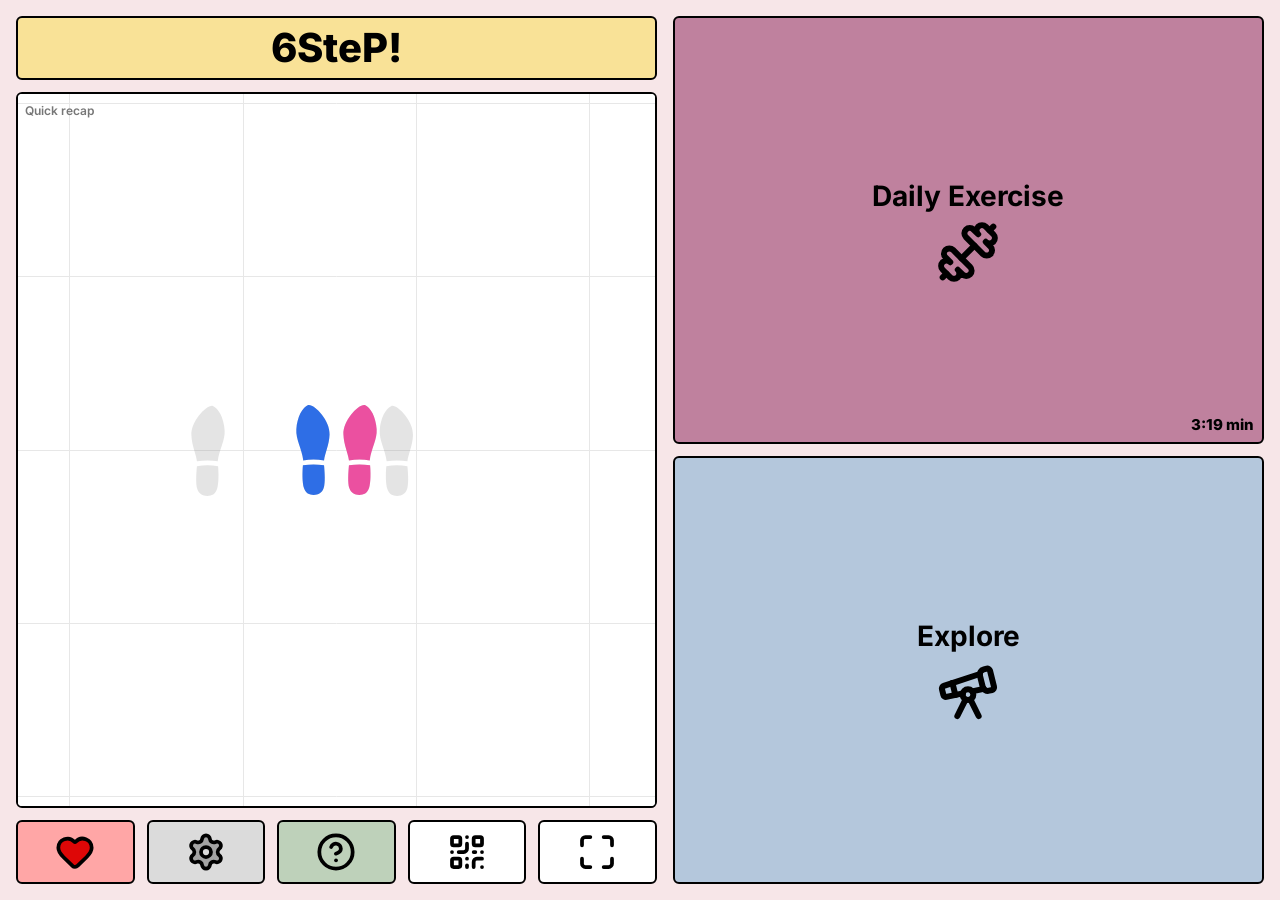
<file: index.html>
<!doctype html>
<html lang="en">
<head>
  <meta charset="utf-8">
  <meta name="viewport" content="width=device-width, initial-scale=1, viewport-fit=cover, user-scalable=no">
  <meta name="theme-color" content="#F7E6E8">
  <!-- the page's text follows the phone's font-size setting, as an Android app's does (style.css: --sp) -->
  <meta name="text-scale" content="scale">
  <!-- the page asks Google for the voice's clips (Sound.kt: the voice) without saying which page asks: a request that
       names another site is believed to be refused there -->
  <meta name="referrer" content="no-referrer">
  <title>6SteP</title>
  <!-- put on a phone's home screen, the page opens like an app: full screen and, on Android, sideways -->
  <link rel="manifest" href="manifest.webmanifest">
  <link rel="icon" href="icon-192.png">
  <link rel="apple-touch-icon" href="icon-180.png">
  <meta name="mobile-web-app-capable" content="yes">
  <meta name="apple-mobile-web-app-capable" content="yes">
  <meta name="apple-mobile-web-app-title" content="6SteP">
  <!-- the number after "v=" is the build's (web/build.gradle.kts puts it there): a new build has new addresses for
       its styles and its code, so that a browser never shows a new page with old code it had kept, or the other way
       round -->
  <link rel="stylesheet" href="style.css?v=83">
</head>
<body>
  <div id="app"><div class="boot">6SteP!</div></div>
  <script src="sixstep.js?v=83"></script>
</body>
</html>
</file>
<file: style.css>
/* The web front's look: the Android app's own, screen by screen (the user's layout draft: flat pastel boxes with black
   outlines). Each screen follows the app's layout file; a dp there is a px here.
   Text sits where Android puts it. A line of Inter is 1.21 times its size there (the font's ascent and descent), and
   an Android text box has the font's own padding on top of that: 0.137 of the size above its first line (Inter's
   tallest glyph reaches 1.106 above the baseline, its ascent is 0.969), nothing below its last. Hence "line-height:
   1.21; padding-top: 0.137em" on every text that is a text box of the app (--pad). A browser puts a line's glyphs a
   whole px up or down inside its line box (Chrome rounds half the difference down), so a word can still sit a px off;
   where the user's picture of the Android launcher showed that (the title, the "Quick recap" label), the numbers
   here were set by measuring against that picture (2026-11-21, tools: a browser at 831 x 387 px, 2.625 screen pixels
   per px, text size 1.1: every edge and every word within 4 px of the 2400 x 1080 picture). */
@font-face { font-family: "Inter"; font-weight: 400; src: url("font/inter_regular.ttf") format("truetype"); font-display: block; }
@font-face { font-family: "Inter"; font-weight: 600; src: url("font/inter_semibold.ttf") format("truetype"); font-display: block; }
@font-face { font-family: "Inter"; font-weight: 700; src: url("font/inter_bold.ttf") format("truetype"); font-display: block; }
@font-face { font-family: "Inter"; font-weight: 800; src: url("font/inter_extrabold.ttf") format("truetype"); font-display: block; }

:root {
  --launcher: #F7E6E8; --page: #F7D1D5; --title: #F9E297; --daily: #BF819E; --explore: #B4C7DC; --heart: #FFA6A6;
  --gear: #DBDBDB; --help: #BED1BA; --bar: #D3D3D3; --row: #F7C1C7; --row-edge: rgba(97, 86, 86, 0.46); --version: #E6AEB5;
  --heart-box: #F8BEC2; --primary: #2E6EE6;
}
* { box-sizing: border-box; -webkit-tap-highlight-color: transparent; }
html, body { margin: 0; height: 100%; background: var(--launcher); color: #000; font-family: "Inter", system-ui, sans-serif; font-weight: 600;
  overscroll-behavior: none; overflow: hidden; }
/* The whole page is this one box. It fills the screen; where the phone shows the page the other way round than the
   screen shown wants it, the box lies turned a quarter (Display in Platform.kt sets its size then, and the class
   "turned" or "turned-back"). --aw and --ah are a hundredth of the box's width and height; --safe-l, -r, -t and -b the
   room a notch needs at the box's own left, right, top and bottom. */
:root { --aw: 1vw; --ah: 1vh; --safe-l: env(safe-area-inset-left, 0px); --safe-r: env(safe-area-inset-right, 0px);
  --safe-t: env(safe-area-inset-top, 0px); --safe-b: env(safe-area-inset-bottom, 0px); }
/* --sp: what an "sp" of the app's layouts is in px. An Android app's text follows the phone's font-size setting (on
   the user's phone it makes all the app's text a tenth larger), and so does the page's, wherever the browser tells
   a page that setting (index.html asks for it with the "text-scale" meta tag); elsewhere it is 1. Every text size in
   this file is multiplied by it; the sizes of boxes and icons are not, as in the app. */
:root { --sp: env(preferred-text-scale, 1); --pad: 0.137em; }
:root.turned { --safe-l: env(safe-area-inset-top, 0px); --safe-r: env(safe-area-inset-bottom, 0px);
  --safe-t: env(safe-area-inset-right, 0px); --safe-b: env(safe-area-inset-left, 0px); }
:root.turned-back { --safe-l: env(safe-area-inset-bottom, 0px); --safe-r: env(safe-area-inset-top, 0px);
  --safe-t: env(safe-area-inset-left, 0px); --safe-b: env(safe-area-inset-right, 0px); }
#app { position: fixed; left: 0; top: 0; width: 100%; height: 100%; overflow: hidden; }
.turned #app { transform-origin: top left; transform: rotate(90deg) translateY(-100%); }
.turned-back #app { transform-origin: top left; transform: rotate(-90deg) translateX(-100%); }
button { font: inherit; color: inherit; cursor: pointer; }
[hidden] { display: none !important; }
.boot { height: 100%; display: flex; align-items: center; justify-content: center; font-weight: 800; font-size: calc(40px * var(--sp)); }
/* a box: a fill, a black outline, slightly rounded corners (the app's Ui.box) */
.box { border: 2.5px solid #000; border-radius: 6px; }
.press { transition: filter 0.1s; } .press:active { filter: brightness(0.8); }
/* a raised box, something to press: a black outline over a solid black shadow down and to the right (Ui.raised) */
.raised { background: var(--version); border: 2px solid #000; border-radius: 12px; box-shadow: 3px 3px 0 #000; }
/* a small square button with an icon: the dance floor's bar, and the page's own back buttons */
.iconbtn { flex: 0 0 auto; width: 48px; height: 48px; display: inline-flex; align-items: center; justify-content: center; padding: 0; background: transparent; border: 2.5px solid #000; border-radius: 11px; }
.iconbtn img { width: 28px; height: 28px; }

/* ---- the launcher (activity_main.xml) */
.launcher { position: relative; height: 100%; background: var(--launcher); display: flex; padding: 16px; padding-left: calc(16px + var(--safe-l)); padding-right: calc(16px + var(--safe-r)); }
.launcher .side { flex: 52 1 0; min-width: 0; display: flex; flex-direction: column; }
.launcher .logo { flex: 0 0 64px; background: var(--title); font-weight: 800; font-size: calc(40px * var(--sp)); line-height: 1.25; display: flex; align-items: center; justify-content: center; }
.launcher .snippet { flex: 1 1 0; min-height: 0; margin-top: 12px; background: #fff; position: relative; overflow: hidden; }
.launcher .snippet canvas { position: absolute; left: 0; top: 0; width: 100%; height: 100%; display: block; }
.launcher .snippet .cap { position: absolute; left: 6.7px; top: 8px; font-weight: 600; font-size: calc(12px * var(--sp)); line-height: 1.21; padding-top: var(--pad); color: #777; }
.launcher .helppanel { position: absolute; left: 0; top: 0; width: 100%; height: 100%; padding: 4.5px; display: flex; flex-direction: column; gap: 8px; }
.launcher .helpbox { flex: 1 1 0; min-height: 0; padding: 0 12px; display: flex; align-items: center; justify-content: center; text-align: center; font-weight: 600; line-height: 1.21; overflow: hidden; }
.launcher .helpbox > div { padding-top: var(--pad); }
.launcher .small { flex: 0 0 64px; margin-top: 12px; display: flex; gap: 12px; }
.launcher .small button { flex: 1 1 0; min-width: 0; display: flex; align-items: center; justify-content: center; padding: 0; }
.launcher .small img { width: 40px; height: 40px; }
.launcher .tiles { flex: 48 1 0; min-width: 0; margin-left: 16px; display: flex; flex-direction: column; gap: 12px; }
.launcher .tile { position: relative; flex: 1 1 0; min-height: 0; display: flex; align-items: center; justify-content: center; padding: 0; }
.launcher .tile .mid { display: flex; flex-direction: column; align-items: center; }
.launcher .tile .name { font-weight: 700; font-size: calc(28px * var(--sp)); line-height: 1.21; padding-top: var(--pad); white-space: nowrap; }
.launcher .tile img { width: 64px; height: 64px; margin-top: 6px; }
.launcher .tile .time { position: absolute; right: 7.7px; bottom: 7.7px; font-weight: 800; font-size: calc(15px * var(--sp)); line-height: 1.21; padding-top: var(--pad); }
.launcher .arrows { position: absolute; left: 0; top: 0; width: 100%; height: 100%; pointer-events: none; fill: #003869; overflow: visible; }
/* a tall window on a computer: the same boxes, one under the other */
/* the share page (Share; the app's activity_share.xml): the QR code in a white box, the link that copies itself under it */
.share { position: relative; height: 100%; background: var(--launcher); display: flex; flex-direction: column; align-items: center; justify-content: center; padding: 16px; padding-left: calc(16px + var(--safe-l)); padding-right: calc(16px + var(--safe-r)); }
.share .back { position: absolute; top: 16px; right: calc(16px + var(--safe-r)); }
.share .title { flex: 0 0 auto; margin-bottom: 12px; max-width: calc(100% - 140px); text-align: center; font-weight: 700; font-size: calc(24px * var(--sp)); line-height: 1.21; padding-top: var(--pad); }
.share .code { flex: 0 0 auto; background: #fff; padding: 8px; display: flex; }
.share .code img { width: 100%; height: 100%; display: block; }
.share .link { flex: 0 0 auto; margin-top: 12px; padding: 8px 12px; border: 0; background: transparent; color: #003869; font-weight: 700; font-size: calc(18px * var(--sp)); line-height: 1.21; text-decoration: underline; cursor: pointer; }

.upright .launcher { flex-direction: column; overflow-y: auto; }
.upright .launcher .side { flex: 0 0 auto; }
.upright .launcher .snippet { flex: 0 0 190px; }
.upright .launcher .tiles { flex: 1 0 auto; margin: 16px 0 0 0; }
.upright .launcher .tile { min-height: 160px; }

/* ---- explore (activity_explore.xml, explore_header.xml, explore_row.xml) */
.explore { position: relative; height: 100%; background: var(--page); }
.explore .list { height: 100%; overflow-y: auto; -webkit-overflow-scrolling: touch; scrollbar-width: none; padding: 0 18px 24px 16px; padding-left: calc(16px + var(--safe-l)); padding-right: calc(18px + var(--safe-r)); }
.explore .list::-webkit-scrollbar { display: none; }
.explore .thumb { position: absolute; right: var(--safe-r); top: 0; width: 6px; height: 40px; border-radius: 3px; background: #A0787A; pointer-events: none; }
.gline { display: flex; align-items: center; }
.gline .space { flex: 1 1 auto; }
.ghead { display: flex; align-items: center; background: none; border: 0; padding: 16px 12px 10px 0; font-weight: 800; font-size: calc(30px * var(--sp)); line-height: 1.21; text-align: left; white-space: nowrap; }
.ghead > span:first-child { padding-top: var(--pad); }
.ghead .tri { flex: 0 0 auto; width: 22px; height: 22px; margin-left: 12px; background: #000; clip-path: polygon(12.5% 20.8%, 87.5% 20.8%, 50% 83.3%); }
.group.folded .ghead .tri { transform: rotate(90deg); }
.group.folded > .rows { display: none; }
.row { display: flex; height: 92px; margin: 0 0 12px 20px; }
.row .name { flex: 1 1 0; min-width: 0; background: var(--row); border: 1px solid var(--row-edge); border-radius: 10px 0 0 10px; padding: 0 16px 0 20px; display: flex; align-items: center; cursor: pointer; }
.row .col { flex: 1 1 0; min-width: 0; }
.row .t { font-weight: 600; font-size: calc(20px * var(--sp)); line-height: 1.21; padding-top: var(--pad); white-space: nowrap; overflow: hidden; text-overflow: ellipsis; }
.row .f { margin-top: 4px; font-weight: 600; font-size: calc(13px * var(--sp)); line-height: 1.21; padding-top: var(--pad); color: #5C4448; white-space: nowrap; overflow: hidden; text-overflow: ellipsis; }
.row .pills { display: flex; gap: 6px; margin-top: 7px; }
.pill { flex: 0 0 auto; display: flex; align-items: center; min-height: 44px; padding: 0 12px 0 11px; border: 1.5px solid #000; border-radius: 22px; background: transparent; color: #000; font-weight: 800; font-size: calc(12px * var(--sp)); line-height: 1.15; text-align: left; white-space: nowrap; }
.pill > span { padding-top: var(--pad); }
.pill small { display: block; font-size: calc(10.5px * var(--sp)); font-weight: 800; }
.pill img { display: none; width: 14px; height: 14px; margin-right: 5px; filter: invert(1); }
.pill.on { background: #000; color: #fff; }
.pill.on img { display: block; }
.row .chip { position: relative; flex: 0 0 auto; margin-left: 12px; }
.chipbox { display: flex; align-items: center; height: 52px; margin: 10px 13px 3px 0; padding: 0 12px 0 14px; font-weight: 800; font-size: calc(12px * var(--sp)); line-height: 1.15; text-align: left; white-space: pre; }
.chipbox > span { padding-top: var(--pad); }
.chipbox img { width: 18px; height: 18px; margin-left: 10px; }
.chip .count { position: absolute; top: 0; right: 0; min-width: 22px; height: 22px; padding: 0 6px; border-radius: 11px; background: #000; color: #fff; font-weight: 800; font-size: calc(11px * var(--sp)); display: flex; align-items: center; justify-content: center; }
.verlist { position: absolute; top: calc(100% + 6px); right: 14px; width: 296px; padding: 6px; background: #fff; border-radius: 14px; box-shadow: 4px 4px 0 #000; z-index: 6; display: flex; flex-direction: column; gap: 4px; }
.verlist button { min-height: 48px; padding: 0 14px; border: 0; border-radius: 9px; background: #fff; font-weight: 600; font-size: calc(14px * var(--sp)); text-align: left; }
.verlist button.on { background: var(--version); font-weight: 800; }
.row .pics { flex: 0 1 300px; min-width: 150px; position: relative; background: #fff; overflow: hidden; }
.row .pics canvas { position: absolute; left: 0; top: 0; width: 100%; height: 100%; display: block; touch-action: pan-y; }
.turned .row .pics canvas { touch-action: pan-x; }   /* the list scrolls along the screen's width when the page lies turned */

/* ---- settings (activity_settings.xml; the switches as Android's own) */
.settings { height: 100%; overflow-y: auto; -webkit-overflow-scrolling: touch; background: var(--launcher); padding: 16px 24px 24px 24px; padding-left: calc(24px + var(--safe-l)); padding-right: calc(24px + var(--safe-r)); }
.settings .head { display: flex; align-items: center; }
.settings h1 { flex: 1 1 auto; margin: 0; font-weight: 800; font-size: calc(30px * var(--sp)); line-height: 1.21; padding-top: var(--pad); }
.setting { display: flex; align-items: center; width: 100%; min-height: 56px; margin-top: 10px; padding: 4px 16px; background: #fff; text-align: left; font-weight: 600; font-size: calc(16px * var(--sp)); line-height: 1.21; }
.settings .head + .setting { margin-top: 12px; }
.settings .head + .setting + .setting { margin-top: 18px; }   /* the first switch is not about sound: the sound switches stand a little apart from it */
.setting .label { flex: 1 1 auto; padding: var(--pad) 16px 0 0; }
.settings .note + .setting { margin-top: 18px; }   /* the button under the note: a thing of its own */
.setting.again { padding-top: calc(4px + var(--pad)); cursor: pointer; }
.setting .sw { flex: 0 0 auto; position: relative; width: 52px; height: 32px; border-radius: 16px; border: 2px solid #79747E; background: #E6E0E9; }
.setting .sw::after { content: ""; position: absolute; left: 6px; top: 6px; width: 16px; height: 16px; border-radius: 50%; background: #79747E; transition: left 0.1s, top 0.1s, width 0.1s, height 0.1s; }
.setting.on .sw { background: var(--primary); border-color: var(--primary); }
.setting.on .sw::after { left: 22px; top: 2px; width: 24px; height: 24px; background: #fff; }
.settings .note { margin-top: 14px; font-weight: 400; font-size: calc(14px * var(--sp)); line-height: 1.21; padding-top: var(--pad); color: #444; }
.settings .about { margin-top: 24px; font-weight: 400; font-size: calc(12px * var(--sp)); line-height: 1.21; padding-top: var(--pad); color: #777; }

/* ---- the heart page (activity_heart.xml, dialog_beer.xml): upright, square boxes */
.heart { height: 100%; background: var(--page); display: flex; flex-direction: column; padding: calc(16px + var(--safe-t)) calc(16px + var(--safe-r)) calc(16px + var(--safe-b)) calc(16px + var(--safe-l)); }
.heart > * { width: 100%; max-width: 620px; margin-left: auto; margin-right: auto; }
.heart .top { flex: 0 0 auto; display: flex; justify-content: flex-end; margin-bottom: 12px; }
.heart .note { flex: 1 1 0; min-height: 0; background: var(--heart-box); border: 2.5px solid #000; padding: 18px; display: flex; align-items: center; justify-content: center; text-align: center; font-weight: 400; line-height: 1.21; white-space: pre-wrap; overflow: hidden; }
.heart .note > div { padding-top: var(--pad); }
.heart .links { flex: 0 0 auto; display: flex; justify-content: space-between; margin-top: 24px; margin-bottom: 8px; }
.heart .links.one { justify-content: center; }
.heart .link { flex: 0 0 auto; width: 88px; height: 88px; padding: 0; border: 3px solid #000; background: transparent; display: flex; align-items: center; justify-content: center; }
.heart .link img { width: 74px; height: 74px; }
.beer { width: 90%; max-width: 520px; background: var(--heart-box); border: 2.5px solid #000; padding: 8px 20px 24px 20px; display: flex; flex-direction: column; }
.beer .x { align-self: flex-end; width: 44px; height: 44px; margin-right: -10px; padding: 10px; border: 0; background: none; }
.beer .x img { display: block; width: 24px; height: 24px; }
.beer .title { text-align: center; font-weight: 800; font-size: calc(28px * var(--sp)); line-height: 1.21; padding-top: var(--pad); }
.beer .words { margin-top: 14px; text-align: center; font-weight: 400; font-size: calc(17px * var(--sp)); line-height: 1.33; padding-top: var(--pad); }
.beer .amounts { display: flex; gap: 17px; margin: 24px 3px 3px 0; }
.beer .amounts button { flex: 1 1 0; height: 61px; padding-top: var(--pad); border-radius: 0; background: var(--page); font-weight: 800; font-size: calc(22px * var(--sp)); line-height: 1.21; }
/* the window in which a song of the listener's own is added (the song menu's "Upload…"): the same look */
.upload { position: relative; max-height: 96%; overflow-y: auto; padding: 14px 20px 20px 20px; }
.upload > * { flex-shrink: 0; }   /* a low screen scrolls the window; nothing in it is squeezed */
.upload .x { position: absolute; right: 6px; top: 4px; margin: 0; }
.upload .title { font-size: calc(24px * var(--sp)); padding: 0 34px; }
.upload .words { margin-top: 8px; font-size: calc(15px * var(--sp)); line-height: 1.4; }
.upload .songs { margin-top: 12px; display: flex; flex-direction: column; gap: 6px; }
.upload .song { display: flex; align-items: center; min-height: 44px; padding: 4px 12px; background: var(--page); border: 2px solid #000; }
.upload .song .t { flex: 1 1 auto; font-weight: 800; font-size: calc(17px * var(--sp)); }
.upload .song .d { flex: 0 0 auto; font-weight: 600; font-size: calc(14px * var(--sp)); }
.upload .song .have { display: none; flex: 0 0 auto; align-items: center; margin-left: 12px; font-weight: 800; font-size: calc(13px * var(--sp)); }
.upload .song .have img { width: 16px; height: 16px; margin-right: 4px; }
.upload .song.on .have { display: flex; }
.upload .choose, .upload .mail { align-self: center; display: flex; align-items: center; justify-content: center; min-width: 200px; height: 49px; margin: 16px 3px 3px 0; padding: 0 22px; border-radius: 0; background: var(--page); color: #000; font-weight: 800; font-size: calc(18px * var(--sp)); text-decoration: none; }
.upload .choose[disabled] { opacity: 0.45; }
.upload .status { margin-top: 12px; text-align: center; font-weight: 600; font-size: calc(15px * var(--sp)); line-height: 1.4; overflow-wrap: anywhere; }
.upload .mail { margin-top: 12px; }

/* ---- windows and messages over the page */
.shade { position: absolute; left: 0; top: 0; width: 100%; height: 100%; background: rgba(0, 0, 0, 0.6); display: flex; align-items: center; justify-content: center; z-index: 20; }
.toast { position: absolute; left: 50%; bottom: 48px; transform: translateX(-50%); background: rgba(50, 50, 50, 0.94); color: #fff; font-family: Roboto, system-ui, sans-serif; font-weight: 400; font-size: calc(14px * var(--sp)); line-height: 20px; padding: 10px 20px; border-radius: 22px; max-width: 86%; text-align: center; z-index: 30; pointer-events: none; }

/* ---- the dance floor (activity_dance_floor.xml) */
.floor { position: absolute; left: 0; top: 0; width: 100%; height: 100%; background: #fff; overflow: hidden; touch-action: none; user-select: none; -webkit-user-select: none; -webkit-touch-callout: none; }
.floor canvas.stage { position: absolute; left: 0; top: 0; width: 100%; height: 100%; display: block; }
.floor canvas.hints { position: absolute; left: 0; top: 0; width: 100%; height: 100%; display: block; pointer-events: none; z-index: 4; }   /* the hints: over the floor and the bars, under an open menu, taking no touches */
.topbar { position: absolute; left: 0; right: 0; top: 0; height: 64px; background: var(--bar); display: flex; align-items: center; gap: 10px; padding: 0 16px; padding-left: calc(16px + var(--safe-l)); padding-right: calc(16px + var(--safe-r));
  transform: translateY(-100%); transition: transform 0.2s; }
.floor.bars .topbar { transform: none; }
.topbar .rate { flex: 0 0 auto; width: 58px; height: 48px; border: 2.5px solid #000; border-radius: 11px; background: transparent; font-weight: 800; font-size: calc(16px * var(--sp)); line-height: 1.08; padding: 0; }
.topbar .rate small { display: block; font-size: calc(9.6px * var(--sp)); font-weight: 800; }
.topbar .song { flex: 0 1 240px; min-width: 60px; height: 48px; border: 1px solid #808080; border-radius: 2px; background: var(--bar); font-weight: 800; font-size: calc(15px * var(--sp)); text-align: left; padding: 0 10px 0 14px; display: flex; align-items: center; gap: 6px; }
.topbar .song span { flex: 1 1 auto; overflow: hidden; text-overflow: ellipsis; white-space: nowrap; line-height: 1.21; padding-top: var(--pad); }
.topbar .song img { width: 24px; height: 24px; flex: 0 0 auto; }
.topbar .space { flex: 1 1 auto; }
.strip { position: absolute; left: 0; right: 0; bottom: 0; height: 132px; transform: translateY(100%); transition: transform 0.2s; pointer-events: none; }
.floor.bars .strip { transform: none; }
.strip canvas { position: absolute; left: 0; top: 0; width: 100%; height: 100%; display: block; }
.strip .touch { position: absolute; left: 0; right: 0; bottom: 0; top: 32px; pointer-events: auto; touch-action: none; }
/* the tempo and the song menu, as Android's own menus: a plain sheet, a round mark at the end of each line */
.menu { position: absolute; top: 56px; min-width: 112px; max-width: 60%; max-height: calc(100% - 64px); overflow: auto; background: #F3EDF7; border-radius: 4px; box-shadow: 0 2px 6px 2px rgba(0, 0, 0, 0.15), 0 1px 2px rgba(0, 0, 0, 0.3); z-index: 5; font-family: Roboto, system-ui, sans-serif; }
.menu button { display: flex; align-items: center; width: 100%; min-height: 48px; padding: 0 16px; border: 0; background: none; color: #1D1B20; font-weight: 400; font-size: calc(16px * var(--sp)); text-align: left; white-space: nowrap; }
.menu button:active { background: rgba(0, 0, 0, 0.1); }
.menu button span { flex: 1 1 auto; padding-right: 20px; }
.menu .radio { flex: 0 0 auto; position: relative; width: 20px; height: 20px; border-radius: 50%; border: 2px solid #49454F; }
.menu button.on .radio { border-color: var(--primary); }
.menu button.on .radio::after { content: ""; position: absolute; left: 3px; top: 3px; right: 3px; bottom: 3px; border-radius: 50%; background: var(--primary); }
.loading { position: absolute; left: 50%; top: 50%; transform: translate(-50%, -50%); background: rgba(17, 17, 24, 0.82); color: #F0B432; font-weight: 800; font-size: calc(20px * var(--sp)); padding: 16px 22px; border-radius: 16px; display: flex; align-items: center; gap: 14px; pointer-events: none; }
.spinner { width: 26px; height: 26px; border-radius: 50%; border: 4px solid rgba(240, 180, 50, 0.3); border-top-color: #F0B432; animation: spin 0.8s linear infinite; }
@keyframes spin { to { transform: rotate(360deg); } }
</file>
